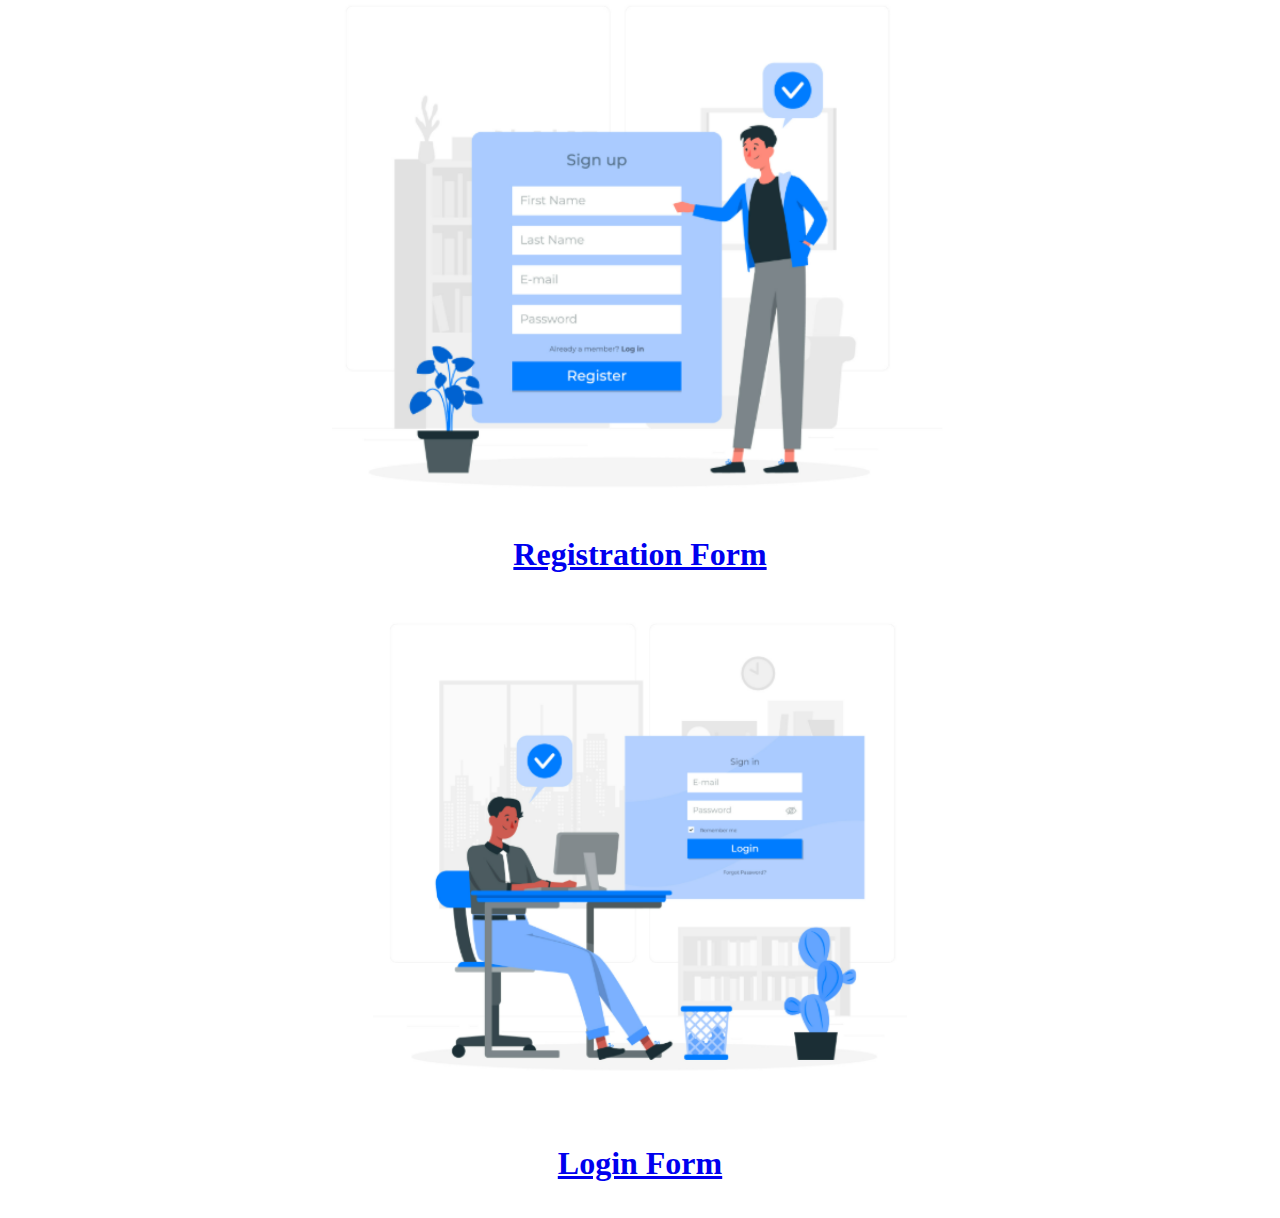
<file: index.html>
<!DOCTYPE html>
<html lang="en">
<head>
    <meta charset="UTF-8">
    <meta name="viewport" content="width=device-width, initial-scale=1.0">
    <title>Assignment # 03 | Form</title>
    <link rel="stylesheet" href="Style.css">
</head>
<body>
    
    <div class="Container">
        <img height="500" src="form image.jpg" alt="Picture">
    </div>

    <br>
    <br>
    <a href="form.html" >Registration Form </a>
    

<br>
<br>
<div class="container1">
<img height="500" src="login image.jpg" alt="Picture.">
</div>

<br>
<br>
<a href="loginForm.html" >Login Form </a>

<br>
<br>



</body>
</html>
</file>
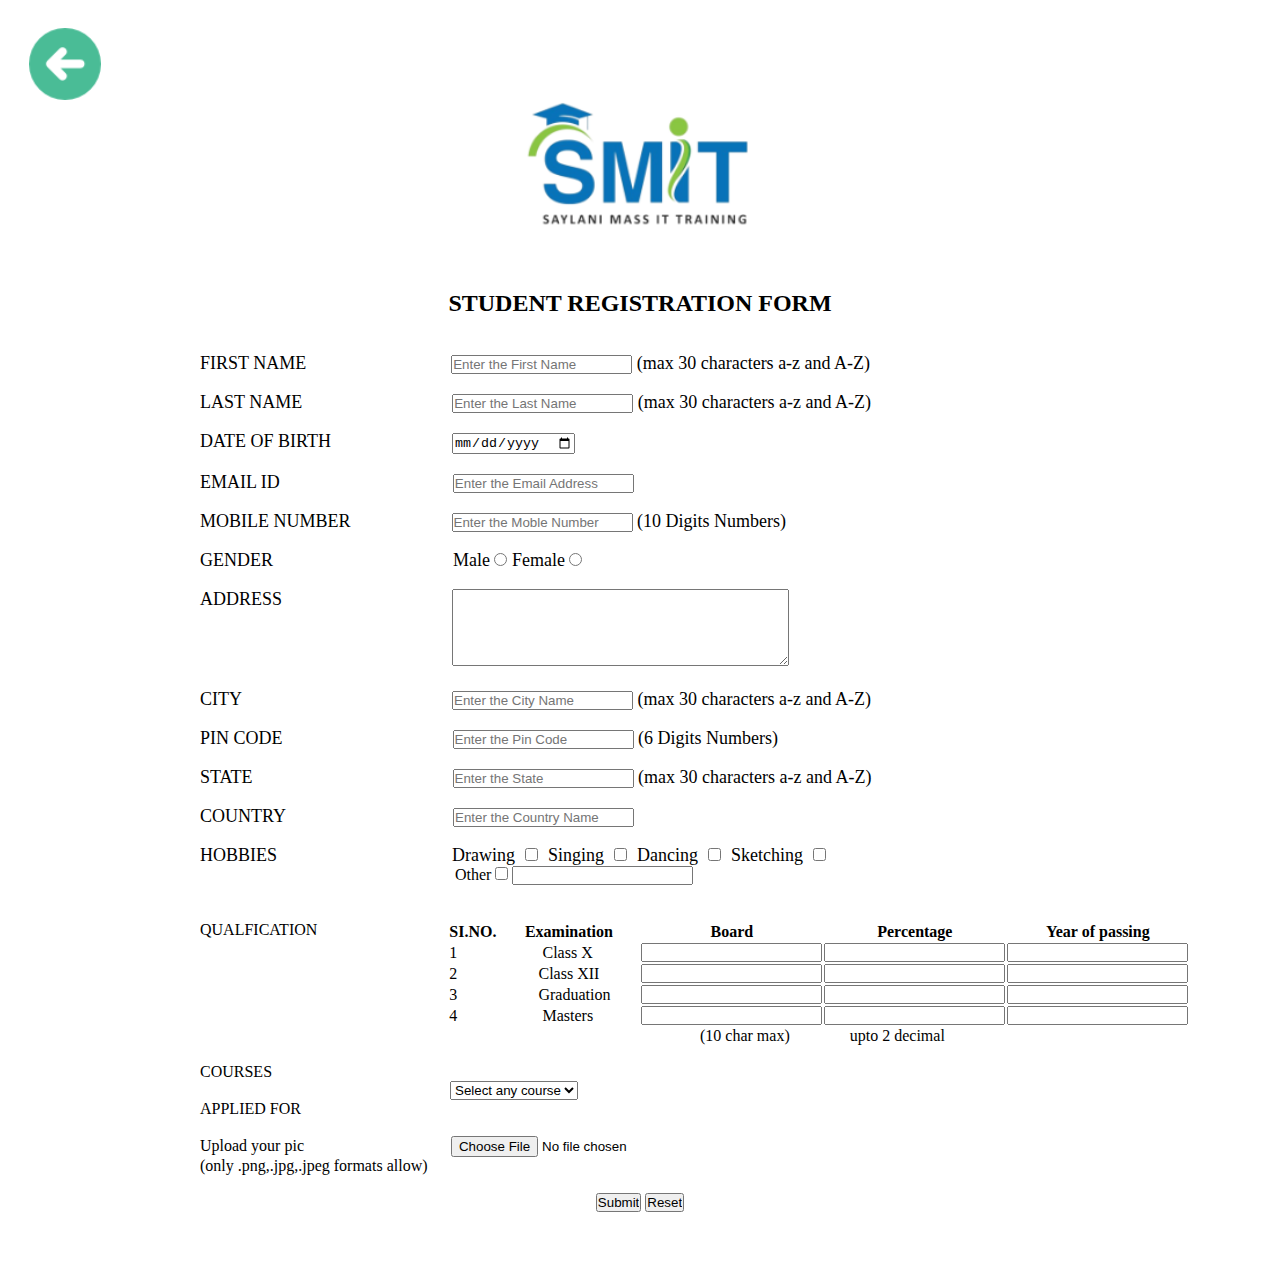
<file: form.html>
<!DOCTYPE html>
<html lang="en">

<head>
    <meta charset="UTF-8">
    <meta name="viewport" content="width=device-width, initial-scale=1.0">
    <title>Register</title>
    <link rel="stylesheet" href="Style.css">
</head>

<body>
    <div class="back-button">
        <a href="index.html">
            <img src="Back image.png" alt="back arrow">
        </a>
    </div>
    <br>
    <br>
    <br>
    <br>

    <div class="container2">
        <img height="200" src="Sylani logo.png" alt="Logo">
    </div>
    <br>

    <h2>STUDENT REGISTRATION FORM</h2>
    <br>
    <br>

    <div class="Name">
        <label class="label-1" for="FIRST NAME">FIRST NAME</label>

        <span class="info">
            <input type="text" name="FIRST NAME" id="FIRST NAME" placeholder="Enter the First Name"> (max 30 characters
            a-z and A-Z)
        </span>
    </div>
    <br>

    <div class="Last">
        <label class="label-2" for="LAST NAME">LAST NAME</label>
        <span class="infoLN">
            <input type="text" name="LAST NAME" id="LAST NAME" placeholder="Enter the Last Name"> (max 30 characters
            a-z and A-Z)
        </span>
    </div>
    <br>

    <div class="DOB">
        <label class="label-3" for="DATE OF BIRTH">DATE OF BIRTH</label>
        <span class="infoDB">
            <input type="date" name="DATE OF BIRTH" id="DATE OF BIRTH" value="DATE OF BIRTH">
        </span>
    </div>
    <br>

    <div class="EMAIL">
        <label class="label-4" for="EMIAL">EMAIL ID</label>
        <span class="infoE">
            <input type="email" name="EMAIL" id="EMAIL" placeholder="Enter the Email Address">
        </span>
    </div>
    <br>

    <div class="MBN">
        <label class="label-5" for="MOBILE NUMBER">MOBILE NUMBER</label>
        <span class="infoMBN">
            <input type="tel" name="MOBILE NUMBER" id="MOBILE NUMBER" placeholder="Enter the Moble Number"> (10
            Digits Numbers)
        </span>
    </div>
    <br>

    <div class="containerG">
        <label class="labelG" for="GENDER">GENDER</label>


        <div class="GND">

            <label class="label-6A" for="Male">Male</label>
            <span class="infoM">
                <input type="radio" name="GENDER" id="Male" value="Male">
            </span>

            <label class="label-6B" for="Female">Female</label>
            <span class="infoF">
                <input type="radio" name="GENDER" id="Female" value="Female">
            </span>

        </div>
    </div>
    <br>

    <div class="Add">
        <label class="label-7" for="ADDRESS">ADDRESS</label>
        <span class="infoADD">
            <textarea name="Address" id="ADDRESS" cols="40" rows="5"></textarea>
        </span>
    </div>
    <br>

    <div class="CITY">
        <label class="label-8" for="CITY">CITY</label>
        <span class="infocity">
            <input type="text" name="CITY" id="CITY" placeholder="Enter the City Name"> (max 30 characters a-z and A-Z)
        </span>
    </div>
    <br>

    <div class="PIN">
        <label class="label-9" for="PIN CODE">PIN CODE</label>
        <span class="infopin">
            <input type="number" name="PIN CODE" id="PIN CODE" placeholder="Enter the Pin Code"> (6 Digits Numbers)
        </span>
        <br>
    </div>
    <br>

    <div class="STATE">
        <label class="label-10" for="STATE">STATE</label>
        <span class="infostate">
            <input type="text" name="STATE" id="STATE" placeholder="Enter the State "> (max 30 characters a-z and A-Z)
        </span>
    </div>
    <br>

    <div class="COUNTRY">
        <label class="label-11" for="COUNTRY">COUNTRY</label>
        <span class="infocountry">
            <input type="text" name="COUNTRY" id="COUNTRY" placeholder="Enter the Country Name ">
        </span>
    </div>
    <br>

    <div class="HOBBIES">
        <label class="label-12" for="HOBBIES">HOBBIES</label>


        <label class="HB1" for="Drawing">Drawing</label>
        <span class="infoh1">
            <input type="checkbox" name="HOBBIES" id="Drawing" value="Drawing">
        </span>

        <label class="HB2" for="Singing">Singing</label>
        <span class="infoh2">
            <input type="checkbox" name="HOBBIES" id="Singing" value="Singing">
        </span>

        <label class="HB3" for="Dancing">Dancing</label>
        <span class="infoh3">
            <input type="checkbox" name="HOBBIES" id="Dancing" value="Dancing">
        </span>

        <label class="HB4" for="Sketching">Sketching</label>
        <span class="infoh4">
            <input type="checkbox" name="HOBBIES" id="Sketching" value="Sketching">
        </span>

    </div>

    </div>
    <label class="OTH" for="Other">Other</label>
    <span class="OTHER">
        <input type="checkbox" name="HOBBIES" id="Other" value="Other">
        <input type="text" name="" id="">
    </span>
    <br>
    <br>
    <br>


    <div class="Q">
        <label class="label-13" for="QUALFICATION">QUALFICATION</label>

        <div class="T">
            <table>
                <thead>
                    <tr>
                        <th>SI.NO.</th>
                        <th>Examination</th>
                        <th>Board</th>
                        <th>Percentage</th>
                        <th>Year of passing </th>
                    </tr>
                </thead>

                <tbody>
                    <tr>
                        <td>1</td>
                        <td>&nbsp;&nbsp;&nbsp;&nbsp;&nbsp;&nbsp;&nbsp;&nbsp;&nbsp;&nbsp; Class X</td>
                        <td><input type="text" name="" id=""></td>
                        <td><input type="text" name="" id=""></td>
                        <td><input type="text" name="" id=""></td>
                    </tr>
                    <tr>
                        <td>2</td>
                        <td> &nbsp;&nbsp;&nbsp;&nbsp;&nbsp;&nbsp;&nbsp;&nbsp;&nbsp;&nbsp;Class XII&nbsp;&nbsp;&nbsp;&nbsp;&nbsp;&nbsp;&nbsp;&nbsp;&nbsp;&nbsp;</td>
                        <td><input type="text" name="" id=""></td>
                        <td><input type="text" name="" id=""></td>
                        <td><input type="text" name="" id=""></td>
                    </tr>
                    <tr>
                        <td>3</td>
                        <td>&nbsp;&nbsp;&nbsp;&nbsp;&nbsp;&nbsp;&nbsp;&nbsp;&nbsp; Graduation</td>
                        <td><input type="text" name="" id=""></td>
                        <td><input type="text" name="" id=""></td>
                        <td><input type="text" name="" id=""></td>
                    </tr>
                    <tr>
                        <td>4</td>
                        <td>&nbsp;&nbsp;&nbsp;&nbsp;&nbsp;&nbsp;&nbsp;&nbsp;&nbsp;&nbsp; Masters</td>
                        <td><input type="text" name="" id=""></td>
                        <td><input type="text" name="" id=""></td>
                        <td><input type="text" name="" id=""></td>
                    </tr>
                </tbody>
            </table>

        </div>
    </div>

    <div class="out">
        (10 char max) &nbsp; &nbsp; &nbsp; &nbsp; &nbsp; &nbsp; &nbsp; upto 2 decimal
    </div>
<br>
<label class="C" for="COURSES">COURSES</label>

<div class="AF">
   
</div>
<label class="Select">
<select name="Course" id="Course" required>
    <option value="">Select any course</option>
    <option value="">BCA</option>
    <option value="">B.A</option>
    <option value="">B.Sc</option>
    <option value="">B.Com</option>
</select>
</label>
<br>

<label class="Applied" for="APPLIED FOR">APPLIED FOR</label>
<br>
<br>

<label class="U" for="Upload your pic">Upload your pic</label>

<label class="Img"> 
    <input type="file" name="image" id="imae">
</label>
<br>


<label class="I" for="(only .png,.jpg,.jpeg formats allow)	">(only .png,.jpg,.jpeg formats allow)	</label>
<br>
<br>

<div class="sr">
<input type="submit" name="submit" id="submit"> &nbsp;
<input type="reset" name="reset" id="reset">
</div>
<br>
<br>
<br>
</body>

</html>
</file>
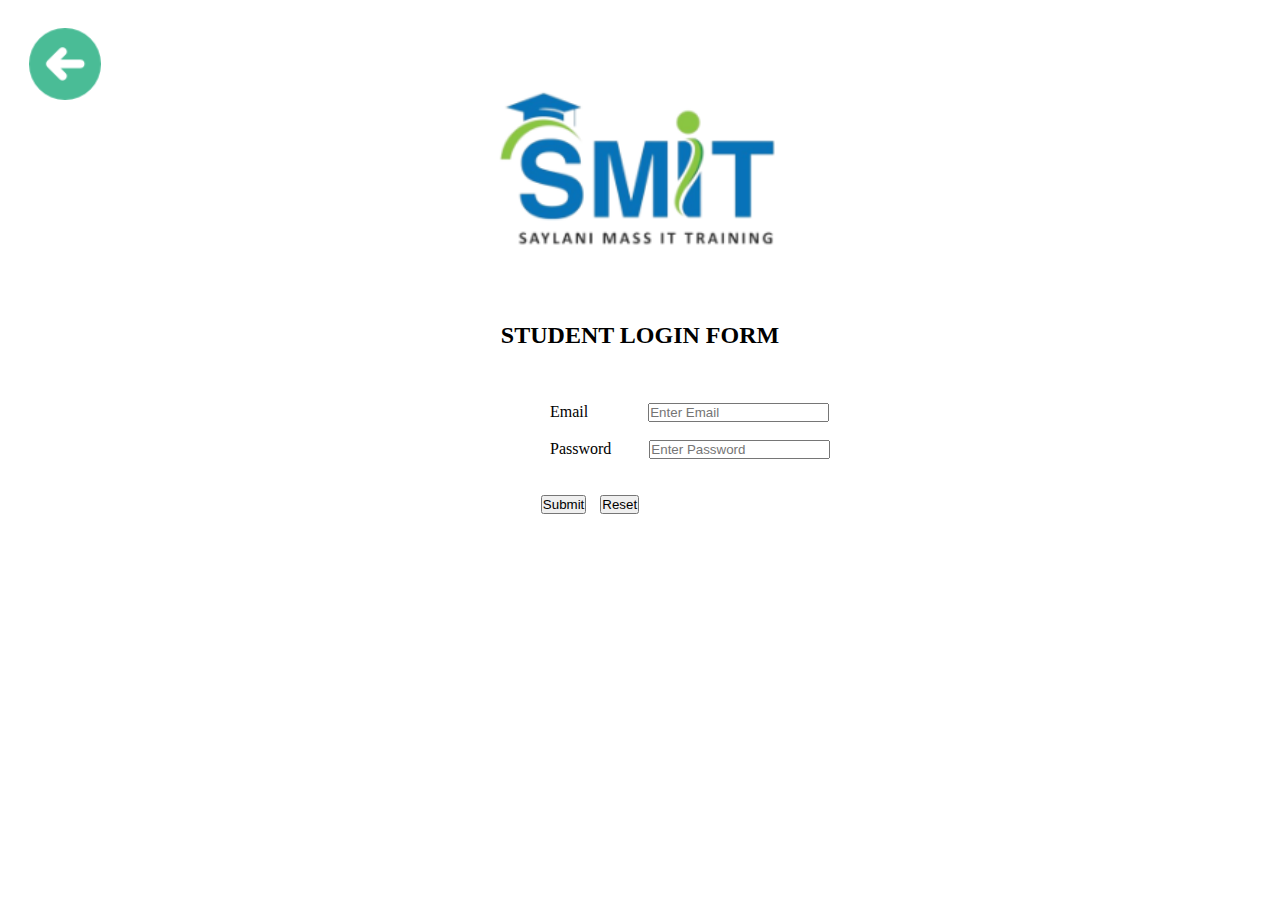
<file: loginForm.html>
<!DOCTYPE html>
<html lang="en">
<head>
    <meta charset="UTF-8">
    <meta name="viewport" content="width=device-width, initial-scale=1.0">
    <title>Login</title>
    <link rel="stylesheet" href="Style.css">
</head>
<body>

    <div class="back-button">
        <a href="index.html">
            <img src="Back image.png" alt="back arrow">
        </a>
    </div>
    <br>
    <br>
    <br>
    

    <div class="container10">
        <img height="250" src="Sylani logo.png" alt="Logo">
    </div>
    <br>

    <h2>STUDENT LOGIN FORM</h2>
    <br>
<br>
<br>

    <div class="em">
        <label  for="Email">Email</label>
        <span class="email1">
<input type="email" name="EMAIL" id="EMAIL" placeholder="Enter Email">
        </span>
    </div>
    <br>


    <div class="pas">
        <label  for="Password">Password</label>
        <span class="password">
<input type="password" name="password" id="password" placeholder="Enter Password">
        </span>
    </div>
<br>
<br>

    <div class="subres">
        <button type="submit" class="submit-btn">Submit</button> &nbsp;
            <button type="reset" class="reset-btn">Reset</button>
        </div>
        <br>
        <br>
        <br>

</body>
</html>
</file>
<file: Style.css>
*{
    margin: 0px;
    padding: 0px;
    
}

.Container {
    display: flex;
    justify-content: center;
    align-items: center;
}

a{
    display: flex;
    justify-content: center;
    font-size: xx-large;
    font-weight: bolder;
    font-family: 'Times New Roman', Times, serif;
    
  
}
.container1 {
    display: flex;
    justify-content: center;
    align-items: center;
}


.back-button {
    position: absolute;
    top: 20px;  
    left: 20px; 
}
.container2 {
    display: flex;
    justify-content: center;
    align-items: center;
}
h2{
    text-align: center;
    font-family: 'Times New Roman', Times, serif;
    
}
/* -- - - - - - - - - -  */

.Name {
    display: flex;
    justify-content: left;
    font-size: 18px;
gap: 145px  ;

}
.Name .info{
    gap: 10px;
}
.Name .label-1{
    margin-left: 200px
}
/* - - - - - - -- - - - - - - -  */
.Last{
    display: flex;
    justify-content: left;
    font-size: 18px;
    gap: 150px;
}
.Last.infoLN{
    gap: 10px;
}
.Last .label-2{
    margin-left: 200px;
} 
/* - - - - - - - - - - - - - - - -  */
.DOB{
    display: flex;
    justify-content: left;
    font-size: 18px;
    gap: 121px;
}
.DOB .infoDB{
    gap: 10px;
}
.DOB .label-3{
    margin-left: 200px;
}
/* - - - - - - - - - - - - -  */

.EMAIL{
    display: flex;
    justify-content: left;
    font-size: 18px;
    gap: 173px;
}
.EMAIL .infoE{
    gap: 10px;
}
.EMAIL .label-4{
    margin-left: 200px;
}
/* --------------------------- */
.MBN{
    display: flex;
    justify-content: left;
    font-size: 18px;
    gap: 101px;
}
.MBN .infoMBN{
    gap: 10px;
}
.MBN .label-5{
    margin-left: 200px;
}
/* - - - - - - - - -- - - --  */
.containerG{
    display: flex;
    justify-content: left;
    font-size: 18px;
    gap: 180px;
}
.containerG .GND{
    gap: 10px;
}
.containerG .labelG{
    margin-left: 200px;
}
/* -- - - - - - - -- -  - --  */
.Add {
    display: flex;
    justify-content: left;
    font-size: 18px;
    gap: 170px;
}
.Add .infoADD{
    gap: 10px;
}
.Add .label-7{
    margin-left: 200px;
}
/* - - - -- - -  - -- - - - - -  */
.CITY{
    display: flex;
    justify-content: left;
    font-size: 18px;
    gap: 210px;
}
.CITY .infocity{
    gap: 10px;
}
.CITY .label-8{
    margin-left: 200px;
}
/* - - - - - - - - - - - - - -  */
.PIN {
    display: flex;
    justify-content: left;
    font-size: 18px;
    gap: 170px;
}
.PIN .infopin{
    gap: 10px;
}
.PIN .label-9{
margin-left: 200px;
}
/* - - - - - - - - - -  -  */
.STATE{
    display: flex;
    justify-content: left;
    font-size: 18px;
    gap: 200px;
}
.STATE .infostate{
    gap: 10px;
}
.STATE .label-10{
    margin-left: 200px;
}
/* - - - - - - - - - - - - - -  */
.COUNTRY{
    display: flex;
    justify-content: left;
    font-size: 18px;
    gap: 167px;
}
.COUNTRY .infocountry{
    gap: 10px;
}
.COUNTRY .label-11{
    margin-left: 200px;
}
/* - - - - - - - - - - - - - -  */
.HOBBIES{
    display: flex;
    justify-content: left;
    font-size: 18px;
    gap: 10px;
    
}


.HOBBIES .label-12{
    margin-left: 200px;
    margin-right: 165px;
    
}
.OTH{
    margin-left: 455px;
}
/* - - - - - - - -  -- - - - - -  */
.Q{
    display: flex;
    justify-content: left;
    font: 18px;

}
.label-13{
    margin-left: 200px;
}
.T{
    margin-left: 130px;
}
.out{
    display: flex;
    justify-content: left;
    
    margin-left: 700px;
}
.C{
    margin-left: 200px;
}


.Select{
    margin-left: 450px;
}
.Applied {
    margin-left: 200px;
}

.U{
    margin-left: 200px;
}
.Img{
    margin-left: 143px;
}
.I{
    margin-left: 200px;
}
.sr{
    display: flex;
    justify-content: center;
}
/* - - - - - - - - - - - - - - - - - - - - - -  */
.container10{
    display: flex;
    justify-content: center;
}

.em{
    display: flex;
    justify-content: left;
margin-left: 550px;
gap: 60px;
}

.pas{
    display: flex;
    justify-content: left;
margin-left: 550px;
gap: 38px;
}
.subres{
    display: flex;
    justify-content: center;
    gap: 5px;
    margin-right: 100px;
}
</file>
